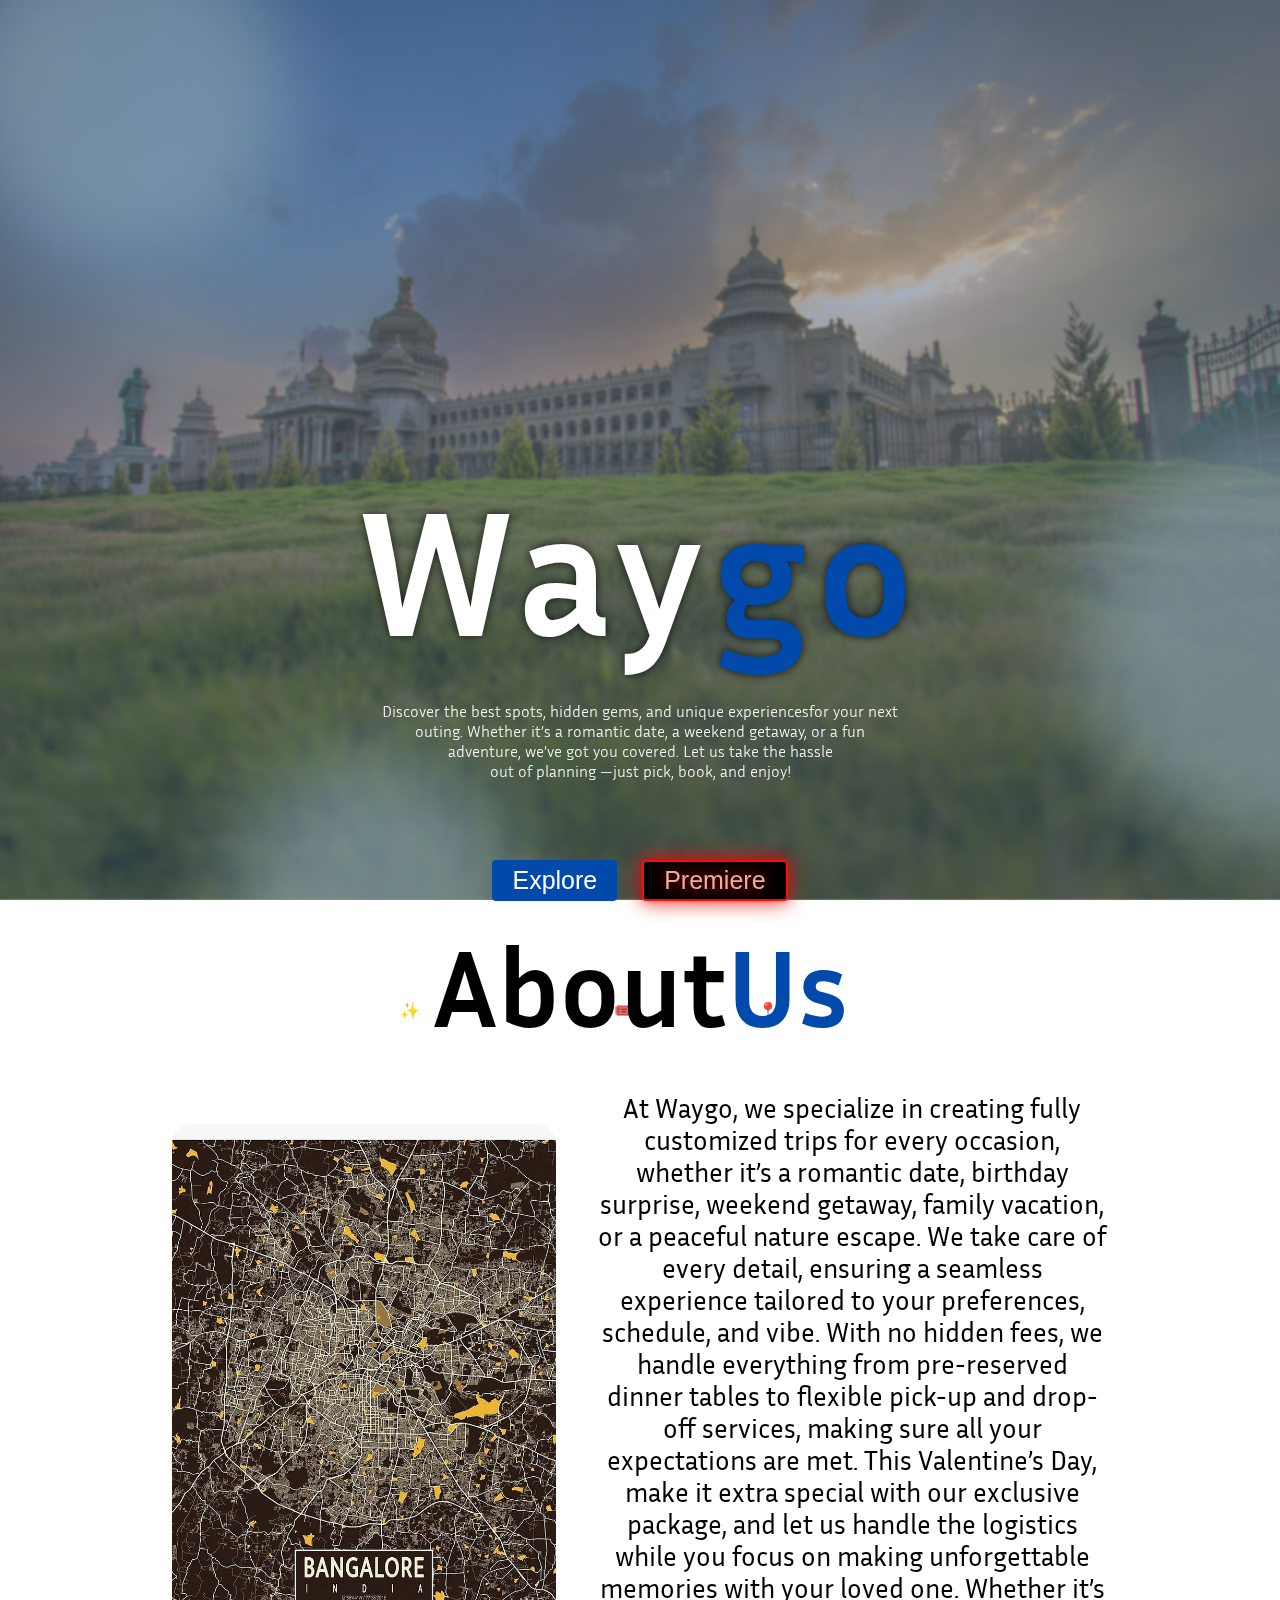
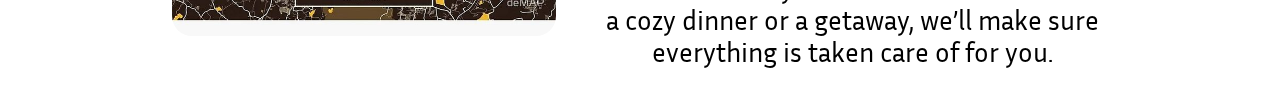
<file: index.html>
<!DOCTYPE html>
<html lang="en">

<head>
    <meta charset="UTF-8">
    <meta name="viewport" content="width=device-width, initial-scale=1, maximum-scale=1, user-scalable=no">

    <title>WayGo</title>
    <style>
        @import url('https://fonts.googleapis.com/css2?family=Inria+Sans:ital,wght@0,300;0,400;0,700;1,300;1,400;1,700&display=swap');
    </style>
    <link rel="stylesheet" href="style/imports.css">
    <link rel="stylesheet" href="style/landing.css">
    <link rel="stylesheet" href="style/about.css">
    <link rel="stylesheet" href="style/responsive.css">

    <style>
        @keyframes fadeIn {
            0% {
                opacity: 0;
            }

            100% {
                opacity: 1;
            }
        }

        #popup {
            position: fixed;
            top: 50%;
            left: 50%;
            transform: translate(-50%, -50%);
            background: rgba(255, 255, 255, 0.8);
            padding: 10px;
            border-radius: 10px;
            animation: fadeIn 0.7s ease-in forwards;
            animation-delay: 3s;
            box-shadow: 0 0 70px rgb(0, 0, 0);
            z-index: 1000;
        }

        #popup img {
            width: 300px;
            height: auto;
            cursor: pointer;
            border-radius: 5px;
        }

        #close-btn {
            position: absolute;
            top: 5px;
            right: 15px;
            text-shadow: 20px 20px 20px rgb(0, 68, 255);
            cursor: pointer;
            font-size: 40px;
            font-weight: bold;
            color: rgb(0, 102, 255);
            animation: Glow 0.7s ease-in forwards;
        }
    </style>
</head>

<body>
    <div id="popup">
        <span id="close-btn">&times;</span>
        <img src="assets/39+ Fun Last-Minute Date Ideas for an Unforgettable Night Together!.jpg" alt="Popup Image"
            id="popup-img">
    </div>
    <button id="hambtn" style="z-index: 10;"> <img src="assets/icons8-hamburger-menu-32.png" alt=""></button>

    <!-- Sliding Menu -->
    <div id="menu">
        <li class="list"> <a href="" class="link" id="list1"> START-PLANNING⤵</a></li>
        <li class="list"> <a href="" class="link" id="list2"> HOME</a></li>
        <li class="list"> <a href="" class="link" id="list3"> ABOUT</a></li>
    </div>
    <div class="landing">

        <!-- navbar -->

        <div class="nav">
            <img src="assets/image 1.png" alt="logo" id="logo">
            <div id="midnav">
                <li class="list"> <a href="" class="link" id="list1"> START-PLANNING⤵</a></li>
                <li class="list"> <a href="" class="link" id="list2"> HOME</a></li>
                <li class="list"> <a href="" class="link" id="list3"> ABOUT</a></li>
            </div>
            <div id="sidenav">
                <button class="btn">Contact us </button>
                <button class="btn">Log in</button>
            </div>
            <!-- <div class="hamburger"> <img src="assets/hamburger-5-svgrepo-com.svg" alt="" id="hambu"> </div> -->
            <!-- Hamburger Menu -->
            <!-- Hamburger Button with Image Inside -->




        </div>

        <!-- home -->

        <div class="home">
            <div class="text">
                <h1 class="heading">Way<span class="go">go</span></h1>
                <p class="para">Discover the best spots, hidden gems, and unique experiencesfor your next outing.
                    Whether it’s a romantic date, a weekend getaway, or a fun <br>adventure,
                    we’ve got you covered. Let us take the hassle <br>out of planning
                    —just pick, book, and enjoy!</p>
                <p class="text2">✨ Handpicked Experiences | 🎟️ Easy Bookings | 📍 Local Insights</p>
                <div class="btns">
                    <button class="buttons" id="explore">Explore</button>
                    <br>
                    <button class="buttons" id="Premiere">Premiere</button>
                </div>
            </div>


        </div>



    </div>

    <!-- about us -->
    <div class="about">
        <h1 class="head">About<span class="blue">Us</span></h1>
        <div class="main">
            <img src="assets/citymap.jpg" alt="" class="map">
            <div class="paragraph">
                <p> At Waygo, we specialize in creating fully customized trips for every occasion, whether it’s a
                    romantic date, birthday surprise, weekend getaway, family vacation, or a peaceful nature escape. We
                    take care of every detail, ensuring a seamless experience tailored to your preferences, schedule,
                    and vibe.
                    With no hidden fees, we handle everything from pre-reserved dinner tables to flexible pick-up and
                    drop-off services, making sure all your expectations are met. This Valentine’s Day, make it extra
                    special with our exclusive package, and let us handle the logistics while you focus on making
                    unforgettable memories with your loved one. Whether it’s a cozy dinner or a getaway, we’ll make sure
                    everything is taken care of for you.</p>
            </div>
        </div>
    </div>
    <script>
        document.getElementById("popup-img").addEventListener("click", function () {
            window.location.href = "holi.html";
        });

        document.getElementById("close-btn").addEventListener("click", function () {
            document.getElementById("popup").style.display = "none";
        });
    </script>
    <script src="script.js"></script>
</body>

</html>
</file>
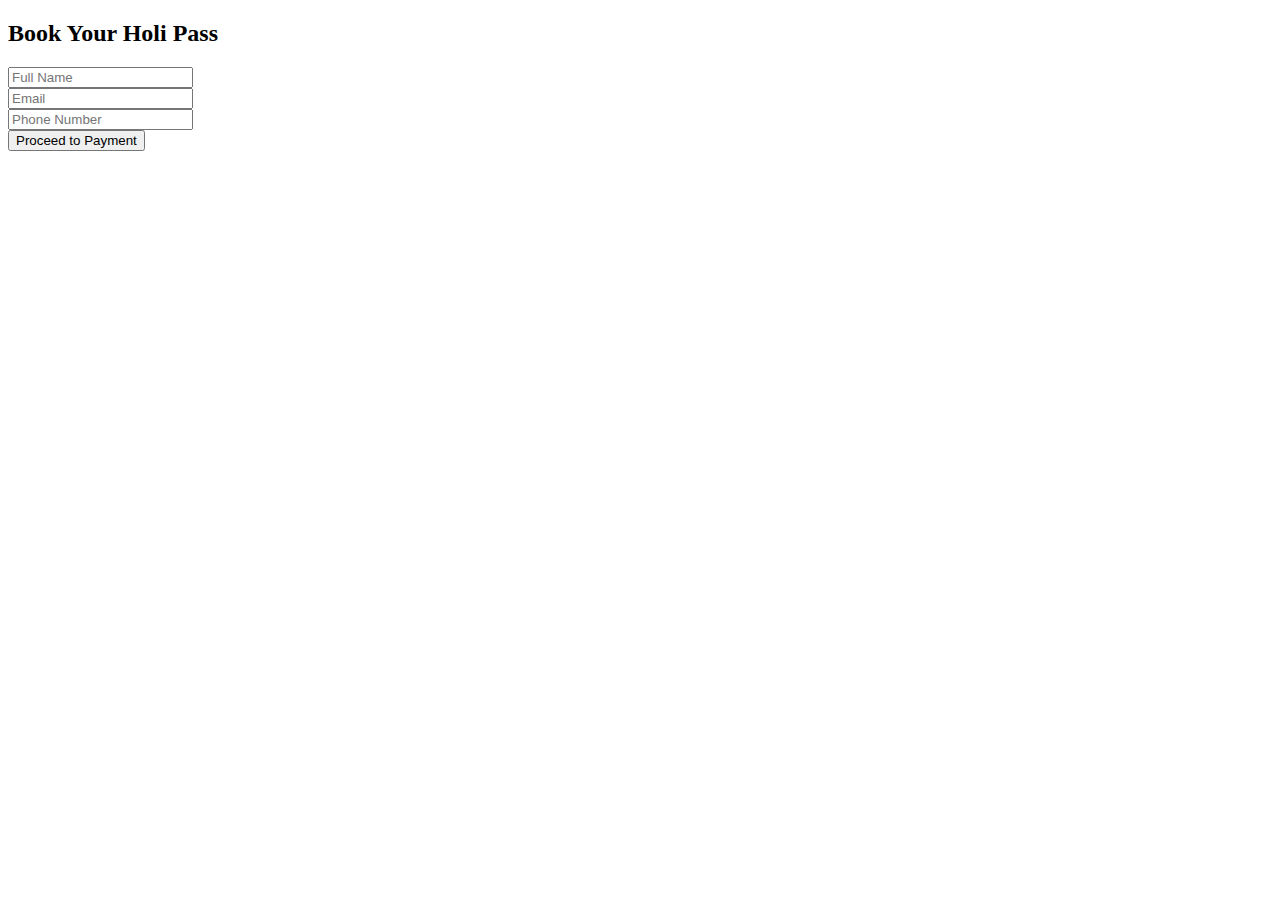
<file: form.html>
<!DOCTYPE html>
<html lang="en">
<head>
    <meta charset="UTF-8">
    <meta name="viewport" content="width=device-width, initial-scale=1.0">
    <title>Book Your Holi Pass</title>
    <script>
        function submitForm(event) {
            event.preventDefault();
            const formData = new FormData(document.getElementById("bookingForm"));
    
            fetch("/submit", {
                method: "POST",
                body: JSON.stringify(Object.fromEntries(formData)),
                headers: { "Content-Type": "application/json" }
            })
            .then(response => response.json())
            .then(data => {
                alert(data.message);
                window.location.href = "/payment.html"; // Redirect to payment page
            })
            .catch(error => console.error("Error:", error));
        }
        function submitForm(event) {
        event.preventDefault(); // Prevent page reload
        const formData = new FormData(document.getElementById("bookingForm"));

        fetch("/submit", {
            method: "POST",
            body: JSON.stringify(Object.fromEntries(formData)),
            headers: { "Content-Type": "application/json" }
        })
        .then(response => response.json())
        .then(data => {
            alert(data.message);
            window.location.href = "payment.html"; // ✅ Corrected redirect
        })
        .catch(error => console.error("Error:", error));
    }
    </script>
    
</head>
<body>
    <h2>Book Your Holi Pass</h2>
    <form id="bookingForm" onsubmit="submitForm(event)">
        <input type="text" name="name" placeholder="Full Name" required><br>
        <input type="email" name="email" placeholder="Email" required><br>
        <input type="tel" name="phone" placeholder="Phone Number" required><br>
        <button type="submit">Proceed to Payment</button>
    </form>
</body>
</html>
</file>
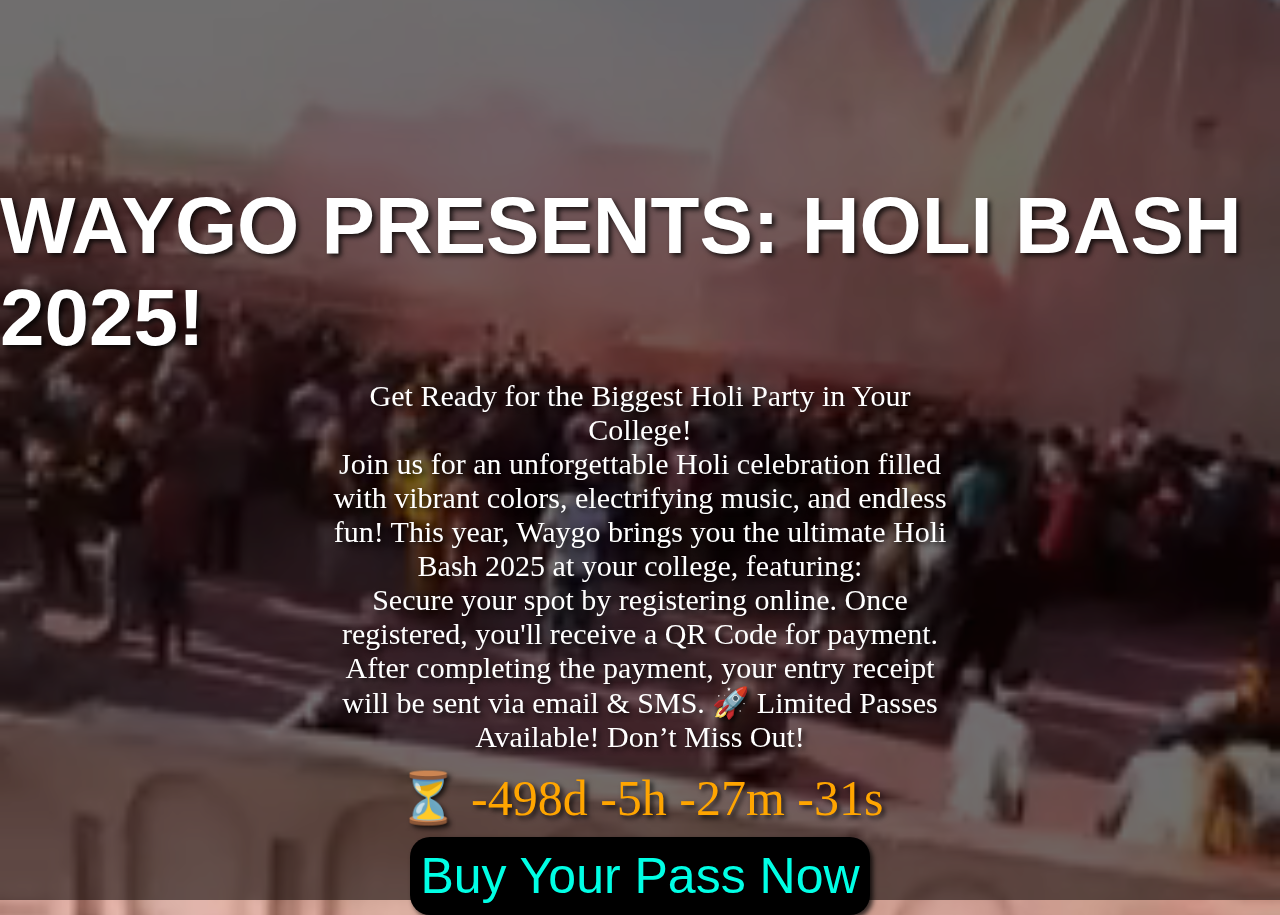
<file: holi.html>
<!DOCTYPE html>
<html lang="en">
<head>
    <meta charset="UTF-8">
    <meta name="viewport" content="width=device-width, initial-scale=1.0">
    <meta name="viewport" content="width=device-width, initial-scale=1, maximum-scale=1, user-scalable=no">
    <title>WAYGO PRESENTS: HOLI BASH 2025!</title>
    <link rel="stylesheet" href="https://cdnjs.cloudflare.com/ajax/libs/font-awesome/6.0.0/css/all.min.css">

    <link rel="stylesheet" href="style/holi.css">
    <script async src="https://tally.so/widgets/embed.js"></script>
    <link rel="stylesheet" href="style/responsive.css">
    <link rel="stylesheet" href="style/imports.css">
</head>
<body>
    <video autoplay loop muted playsinline id="bg-video">
        <source src="assets/1ffd1887a0e8ecffc0a3d65f0cc7afb7.mp4" type="video/mp4">
        Your browser does not support the video tag.
    </video>
  <div class="main">
    <h1 class="heading dropshadow white">WAYGO PRESENTS: HOLI BASH 2025!</h1>
    <div class="texts">
        <p class="dropshadow white aln">Get Ready for the Biggest Holi Party in Your College!</p>
        <p class="dropshadow white aln">Join us for an unforgettable Holi celebration filled with vibrant colors, electrifying music, and endless fun! This year, Waygo brings you the ultimate Holi Bash 2025 at your college, featuring:</p>
        <p class="dropshadow white aln">Secure your spot by registering online. Once registered, you'll receive a QR Code for payment. After completing the payment, your entry receipt will be sent via email & SMS.

            🚀 Limited Passes Available! Don’t Miss Out!</p>
    </div>
    <div class="countdown" id="countdown"></div>
    <button class="buy-pass" data-tally-open="wAyLMD" data-tally-layout="modal" data-tally-emoji-text="👋" data-tally-emoji-animation="wave">Buy Your Pass Now</button>
</div>
  </div>
        
      
    
    <script src="script2.js"></script>
</body>
</html>
</file>
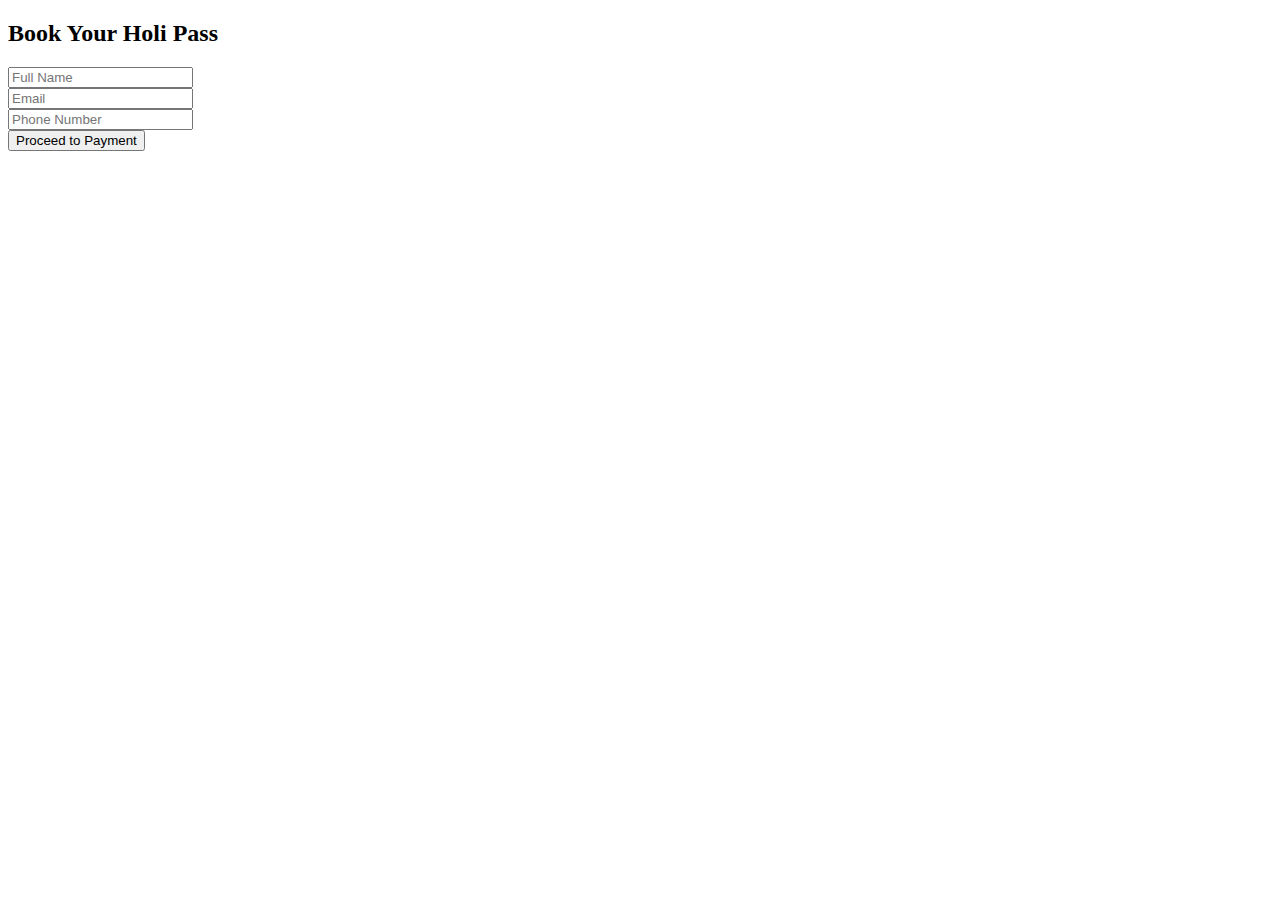
<file: payment.html>
<!DOCTYPE html>
<html lang="en">
<head>
    <meta charset="UTF-8">
    <meta name="viewport" content="width=device-width, initial-scale=1.0">
    <title>Book Your Holi Pass</title>
    <script>
        function submitForm(event) {
            event.preventDefault();
            const formData = new FormData(document.getElementById("bookingForm"));
    
            fetch("/submit", {
                method: "POST",
                body: JSON.stringify(Object.fromEntries(formData)),
                headers: { "Content-Type": "application/json" }
            })
            .then(response => response.json())
            .then(data => {
                alert(data.message);
                window.location.href = "/payment.html"; // Redirect to payment page
            })
            .catch(error => console.error("Error:", error));
        }
    </script>
    
</head>
<body>
    <h2>Book Your Holi Pass</h2>
    <form id="bookingForm" onsubmit="submitForm(event)">
        <input type="text" name="name" placeholder="Full Name" required><br>
        <input type="email" name="email" placeholder="Email" required><br>
        <input type="tel" name="phone" placeholder="Phone Number" required><br>
        <button type="submit">Proceed to Payment</button>
    </form>
</body>
</html>
</file>
<file: style/imports.css>
* {
    margin: 0;
    padding: 0;
    box-sizing: border-box;
}
body {
  overflow-x: hidden;
}



.inria-sans-light {
    font-family: "Inria Sans", sans-serif;
    font-weight: 300;
    font-style: normal;
  }
  
  .inria-sans-regular {
    font-family: "Inria Sans", sans-serif;
    font-weight: 400;
    font-style: normal;
  }
  
  .inria-sans-bold {
    font-family: "Inria Sans", sans-serif;
    font-weight: 700;
    font-style: normal;
  }
  
  .inria-sans-light-italic {
    font-family: "Inria Sans", sans-serif;
    font-weight: 300;
    font-style: italic;
  }
  
  .inria-sans-regular-italic {
    font-family: "Inria Sans", sans-serif;
    font-weight: 400;
    font-style: italic;
  }
  
  .inria-sans-bold-italic {
    font-family: "Inria Sans", sans-serif;
    font-weight: 700;
    font-style: italic;
  }
</file>
<file: style/landing.css>
.landing {
    position: relative;
    margin: 0;
    font-family: Arial, sans-serif; /* Ensures text is readable */
    color: white; 
    background: url('../assets/pexels-vivek-chugh-157138-739987.jpg') no-repeat center center / cover;
    filter: brightness(100%); /* Darkens the image */
    height: 100vh;
    z-index: -1; /* Adjust text color for contrast */
}


.nav {
    display: flex;
    /* gap: 30vw;    */
    justify-content: space-between;
    padding: 10px;
    align-items: center;
    padding-top: 10px;
    z-index: 5;
    opacity: 0;
    animation: fadeIn 1.5s ease-in forwards;
}

#midnav {
    display: flex;
    margin-left: 115px;
    text-shadow: 0 0 10px rgba(0, 0, 0, 0.759);

}
@keyframes fadeIn {
  0% {
      opacity: 0;
  }
  100% {
      opacity: 1;
  }
}
@keyframes trans {
  0% {
      transform: translateY(500px);
  }
  100% {
      transform: translateY(0px);
  }
}

.list {
    list-style-type: none;
    margin: 10px;
    font-size: 21px;
    font-weight: 300;
    padding-right: 20px;
    font-family: Inria Sans;
}
.hambu{
    background-size: 10px 10px;
}
.hamburger{
    height: 40px;
    cursor: pointer;
}
#list1:hover{
  color: #00a2ff;
  /* font-size: 22px; */
  transition: color 0.3s ease-in;
  /* transition: font-size 0.3s ease-in-out; */
}
#list2:hover{
    color: #00a2ff;
    /* font-size: 22px; */
    transition: color 0.3s ease-in;
    /* transition: font-size 0.3s ease-in-out; */
}
#list3:hover{
  color: #00a2ff;
  /* font-size: 22px; */
  transition: color 0.3s ease-in;
  /* transition: font-size 0.3s ease-in-out; */
}
#logo {
    height: 45px;
    margin-left: 10px;
    /* width: 30px; */
}
#sidenav{
    display: flex;
    /* gap: 20px; */
    /* margin-right: 20px; */
    justify-content: space-evenly;
    margin: 10px;
    width: 15vw;

}
.link{
  color: white;
  text-decoration: none;
}
.btn{
    padding-top: 4px;
    padding-bottom: 4px;
    padding-right: 10px;
    padding-left: 10px;
    font-family: Inria Sans;
    font-size: 18px;
    font-weight: 200  ;
    border-radius: 7px;
    background: #014AAB;
    color: white;
    border: none;
    /* cursor: crosshair; */
}
.home{
  display: flex;
  /* height: 80vh; */
  justify-content: space-around;
  z-index: 5;
  
}
.text{
  margin-top: 10vh;
  display: flex;
  flex-direction: column;
  width: 80vw;
  align-items: center;
}
.heading{
  font-size: 180px;
  font-family: inria sans;
  text-shadow: 0 0 10px rgba(0, 0, 0, 0.759);
  transform: translateY(300px);
  letter-spacing: 8px;
  animation: trans 0.5s ease-in-out forwards;
}
.go{
  color: #014AAB;
  /* display: inline; */
}
.para{
  width: 550px;
  text-align: center;
  font-family: inria sans;
  font-weight: 300;
  margin-top: 25px;
  transform: translateY(300px);
  animation: trans 1s ease-in-out forwards;
}
.text2{
  margin-top: 20px;
  transform: translateY(500px);
  animation: trans 1s ease-in-out forwards;
}
.btns{
  margin-top: 40px;
  /* gap: 10px; */
  width: 25vw;
  display: flex;
  justify-content: space-evenly;
  transform: translateY(300px);
  animation: trans 1.2s ease-in-out forwards;
}
.buttons{
  font-size: 25px;
  padding-top: 4px;
    padding-bottom: 4px;
    padding-right: 20px;
    padding-left: 20px;
  /* margin-right: 10px; */
  border-radius: 4px;
  cursor: pointer;
}

#explore{
  background: #014AAB;
  color: white;
 border: none;
}
#explore:hover{
  box-shadow: 0 0 20px rgb(0, 115, 255),0 0 10px rgb(0, 0, 0);
 border: 1px solid black;

  transition: box-shadow 0.3s ease-out;
}
#Premiere{
  background: black;
  border: 2px solid rgb(255, 13, 0);
  color: rgb(241, 172, 149);
  box-shadow: 0 0 20px rgb(255, 0, 0);
  text-shadow: 0 0 20px rgb(255, 0, 0);
}
#Premiere:hover{
  color: white;
  transition: color 0.3s ease-out;
  transition: box-shadow 0.3s ease-out;
  text-shadow: 0 0 20px rgb(255, 2, 2);
  box-shadow: 0 0 20px rgb(255, 0, 0),0 0 10px rgb(239, 158, 158);
  /* border: 2px solid rgb(255, 106, 0); */
}
.ellipse{
  z-index: 1;
  position: absolute;
 right: 0px;
 height: 100vh;
 bottom: 0px;
  /* overflow:visible; */
}
#el1{
  bottom: 0px;
  height: 500px;
}
/* Reset */
#hambtn{
  z-index: 20;
  position: absolute;
  right: 15px;
  top: 15px;
  background: none;
  border: none;
}
#menu{
  position: absolute;
  z-index: 10;
  top: 20px;
  transform: translateY(200);
  transition: all 0.5s ease-in;
  width: 250px;
  background: rgba(58, 127, 191, 0.474);
  right: 20px;
  display:block;
}
#menu {
  transform: translateY(-200px); /* Initially hidden */
  transition: transform 0.5s ease-in-out;
}

#menu.active {
  transform: translateY(0);
}
@keyframes fadeInGlow {
  from {
      opacity: 0;
      box-shadow: 0 0 0px rgba(0, 0, 255, 0.7);
  }
  to {
      opacity: 1;
      box-shadow: 0 0 30px 10px rgba(0, 0, 255, 0.9); /* Strong blue glow */
  }
}

@keyframes pulseGlow {
  0% {
      box-shadow: 0 0 30px 10px rgba(0, 234, 255, 0.9);
  }
  50% {
      box-shadow: 0 0 50px 20px rgb(255, 106, 0);
  }
  100% {
      box-shadow: 0 0 30px 10px rgba(0, 255, 106, 0.9);
  }
}

#popup {
  position: fixed;
  top: 50%;
  left: 50%;
  transform: translate(-50%, -50%);
  background: rgba(255, 255, 255, 0.8);
  padding: 10px;
  border-radius: 10px;
  z-index: 1000;
  opacity: 0; /* Initially hidden */
  animation: fadeInGlow 0.7s ease-in-out forwards, pulseGlow 2s infinite alternate ease-in-out;
}

@keyframes Glow {
  from {
      opacity: 0;
      text-shadow: 0 0 0px rgba(0, 0, 255, 0.7);
  }
  to {
      opacity: 1;
      text-shadow: 0 0 30px 10px rgba(0, 0, 255, 0.9); /* Strong blue glow */
  }
}
</file>
<file: style/about.css>
.about{
    height: 90vh;
    /* display: none; */
    display: flex;
    flex-direction: column;
    align-items: center;
  }
.head{
  font-size: 110px;
  font-family: inria sans;
  margin: 20px;
}
.blue{
  color:#014AAB ;
}
.map{
  width: 30vw;
  margin: 20px;
  border-radius: 20px;
  animation: fadeInGlowblow  0.7s ease-in forwards;
}
.main{
  display: flex;
  align-items: center;
}
.paragraph{
  width: 40vw;
  margin: 20px;
  margin-top: 20px;
  right: 20px;
  font-size: 27px;
  text-align: center;
  font-family: inria sans;
}
@keyframes fadeInGlowblow {
  from {
      opacity: 0;
      box-shadow: 0 0 0px rgba(0, 72, 255, 0.7);
  }
  to {
      opacity: 1;
      box-shadow: 0 0 30px 10px rgba(0, 30, 255, 0.9); /* Strong blue glow */
  }
}
</file>
<file: style/responsive.css>
@media (max-width: 1130px) {
    .btn {
        font-size: 13px;
    }

    .buttons {
        font-size: 20px;
    }
    .main{
        flex-direction: column;
    }
    .paragraph{
        font-size: 20px;
        color: beige;
        width: 80vw;
        margin-top: 50px;
    }
    .map{
        position: absolute;
        /* display: none; */
        z-index: -2;
        /* opacity: 0%; */
        width: 85vw;
        filter: opacity(0.8);
        filter: brightness(0.4);

        /* opacity: 0; */
    }
}

@media (max-width: 890px) {
    .btn {
        font-size: 10px;
    }

    .buttons {
        font-size: 15px;
    }
}

@media (max-width: 720px) {
    .btn {
        font-size: 9px;
    }

    .buttons {
        font-size: 12px;
    }

    .heading {
        font-size: 150px;
    }

    .list {
        font-size: 17px;
    }
}

@media (max-width: 700px) {
    #midnav{
        display: none;
    }
    #sidenav{
        display: none;
    }
    .hamburger{
        /* width: 20px; */
    }
    .buttons{
        font-size: 30px;
    }
    #list1{
        font-size: 20px;
    }
    #list2{
        font-size: 20px;
    }
    #list3{
        font-size: 20px;
    }
}
@media(min-width:700px)
{
    #hambtn{
        display: none;
    }
}
@media (max-width: 700px) {
    .btns {
        display: flex;
        flex-direction: column;
        align-items: center;
    }

    #Premiere {
        margin-top: 10px; /* Adjust spacing as needed */
    }
    .landing{
        width: 100vw;
        /* background-position: 0%; */
    }
}
@media(max-width:1065px)
{
    .texts{
        display: flex;
        align-items: center;
        width: 80vw;
        flex-direction: column;
        font: Rubik Moonrocks;
        font-family: "Rubik Moonrocks", sans-serif;
        top: 50%;
        /* position: absolute; */
        /* right: 10px; */
        justify-content: center;
        font-size: 30px;
    }
    .aln{
        text-align: center;
    }
    .countdown{
        font-size: 50px;
        color: orange;
        top: 80%;
        /* position: absolute; */
        left: 20px;
        text-shadow: 3px 3px 5px rgba(0, 0, 0, 0.749);
      }
      .buy-pass{
        font-size: 50px;
        color: rgb(0, 183, 255);
        top: 70%;
        border-radius: 20px;
        background: black;
        padding: 10px;
        border: none;
        box-shadow: 3px 3px 5px rgba(0, 0, 0, 0.749);
        /* position: absolute; */
        left: 20px;
      }
}
@media(max-width:840px)
{
    .heading{
        font-size: 50px;
        align-items: center;

    }
    .main{
        align-items: center;
        text-align: center;
    }
    .texts{
        top:35%;
        font-size: 20px;
    }

}
</file>
<file: style/holi.css>
*{
    margin: 0;
    padding: 0;
}
@import url('https://fonts.googleapis.com/css2?family=Rubik+Moonrocks&display=swap');
.rubik-moonrocks-regular {
    font-family: "Rubik Moonrocks", sans-serif;
    font-weight: 400;
    font-style: normal;
  }
  
.main{

    /* background-image: url('/waygo/assets/Happy\ Holi\ Ai\ Photo\ Generator.JPG'); */
    /* background-repeat: no-repeat; */
    /* background-size: cover; */
    background: rgba(7, 4, 4, 0.575);
/* background: radial-gradient( #2193b0, #0f1010);  */

    /* filter: brightness(0.6); */
    display: flex;
    flex-direction: column;
    align-items: center;
    width: 100vw;
    height: 100vh;
    padding-top: 20vh;
    /* top: 40%; */
    /* position: absolute; */
}
.heading{
    top: 20%;
    font-size: 80px;
    /* position: absolute; */
    font-family: "Rubik Moonrocks", sans-serif;
    animation: pulseGlow 2s infinite alternate ease-in-out;
}
.texts{
    display: flex;
    align-items: right;
    width: 50vw;
    flex-direction: column;
    font: Rubik Moonrocks;
    font-family: "Rubik Moonrocks", sans-serif;
    margin: 15px;
    top: 50%;
    /* position: absolute; */
    right: 10px;
    font-size: 30px;
}
.dropshadow{
    text-shadow: 3px 3px 5px rgba(0, 0, 0, 0.749);
}
.aln{
    text-align: center;
    font-family: inria sans;
}
.white{
    color: white;
}

  .countdown{
    font-size: 50px;
    color: orange;
    top: 50%;
    /* position: absolute; */
    left: 20px;
    text-shadow: 3px 3px 5px rgba(0, 0, 0, 0.749);
  }
  .buy-pass{
    font-size: 50px;
    color: rgb(0, 255, 229);
    top: 70%;
    border-radius: 20px;
    background: black;
    padding: 10px;
    border: none;
    margin: 10px;
    box-shadow: 3px 3px 5px rgba(0, 0, 0, 0.749);
    /* position: absolute; */
    left: 20px;
  }
  body {
    margin: 0;
    padding: 0;
    overflow: hidden;
}

#bg-video {
    position: fixed;
    top: 50%;
    left: 50%;
    width: auto;
    height: auto;
    min-width: 100%;
    min-height: 100%;
    transform: translate(-50%, -50%);
    object-fit: cover; /* Ensures the video covers the whole screen */
    z-index: -1; /* Sends it to the background */
}

.content {
    position: relative;
    z-index: 1;
    color: white;
    text-align: center;
    font-size: 2rem;
    padding-top: 20vh;
}
</file>
